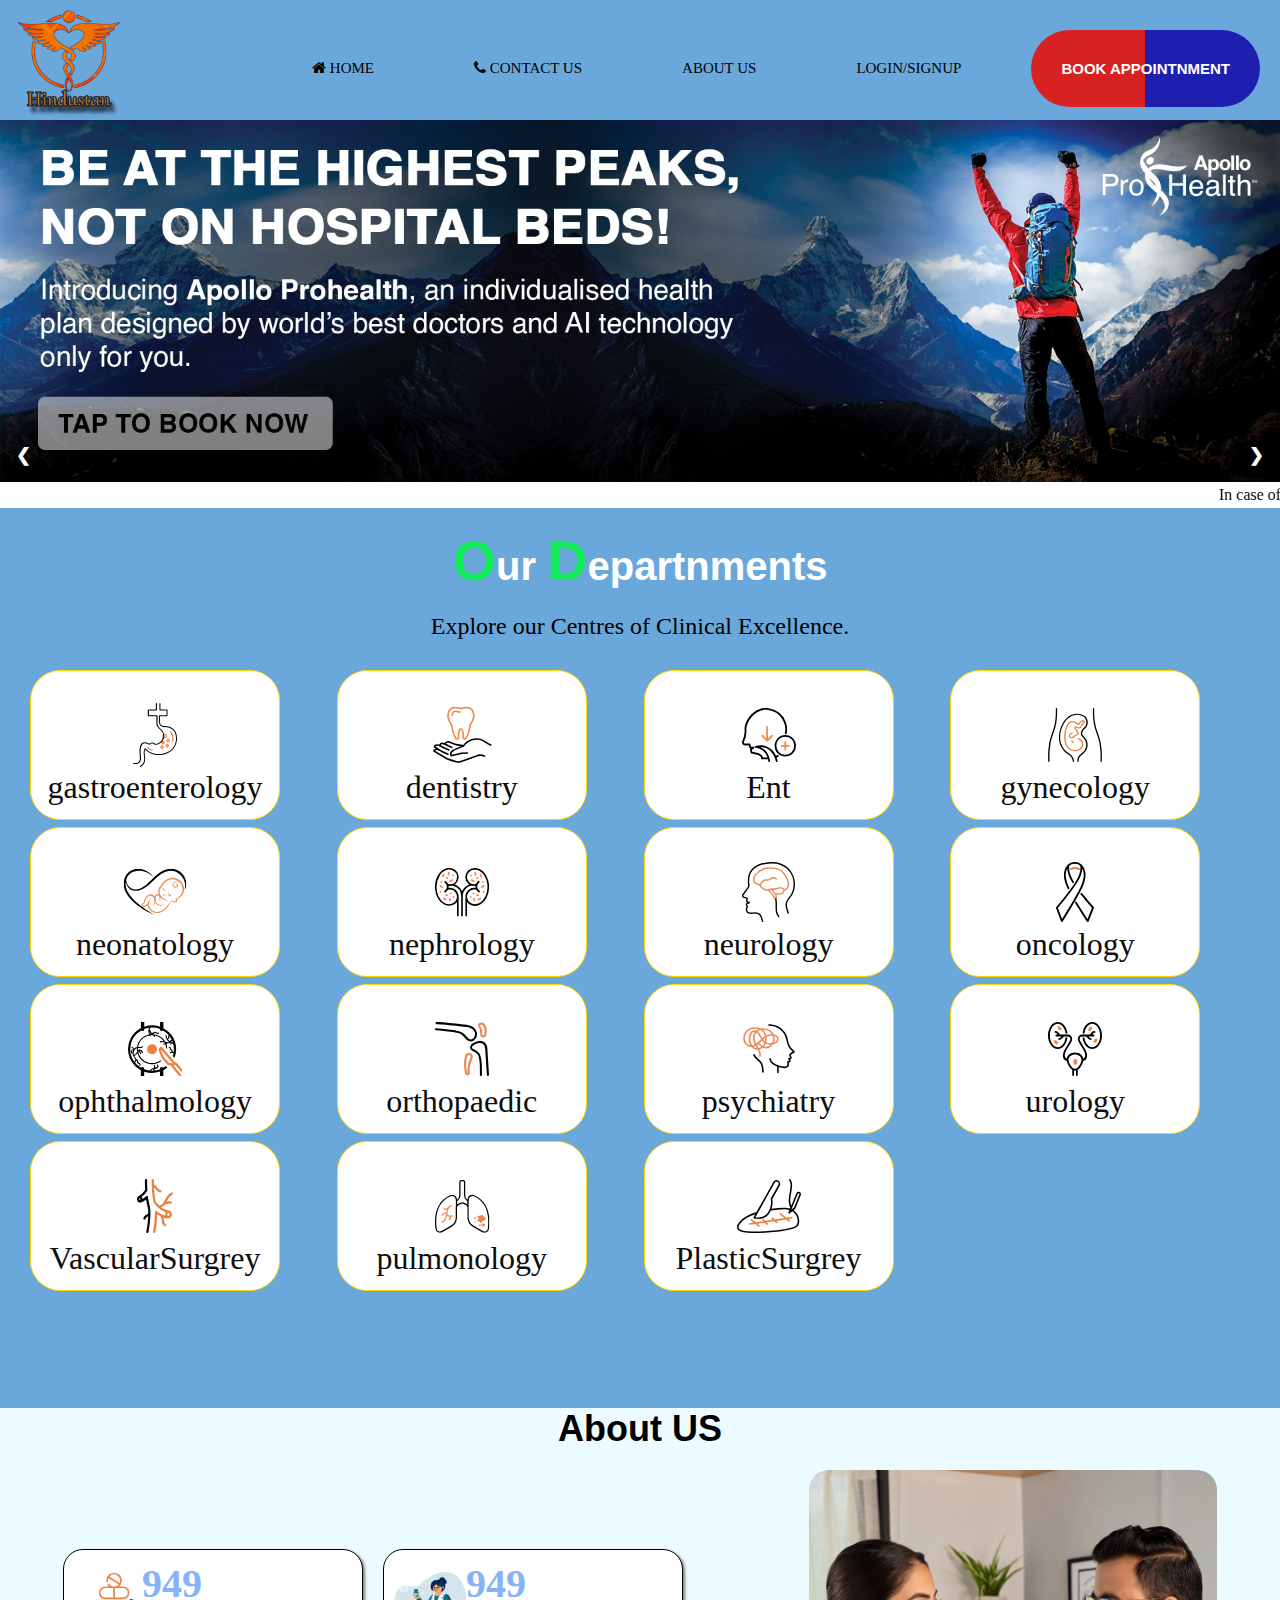
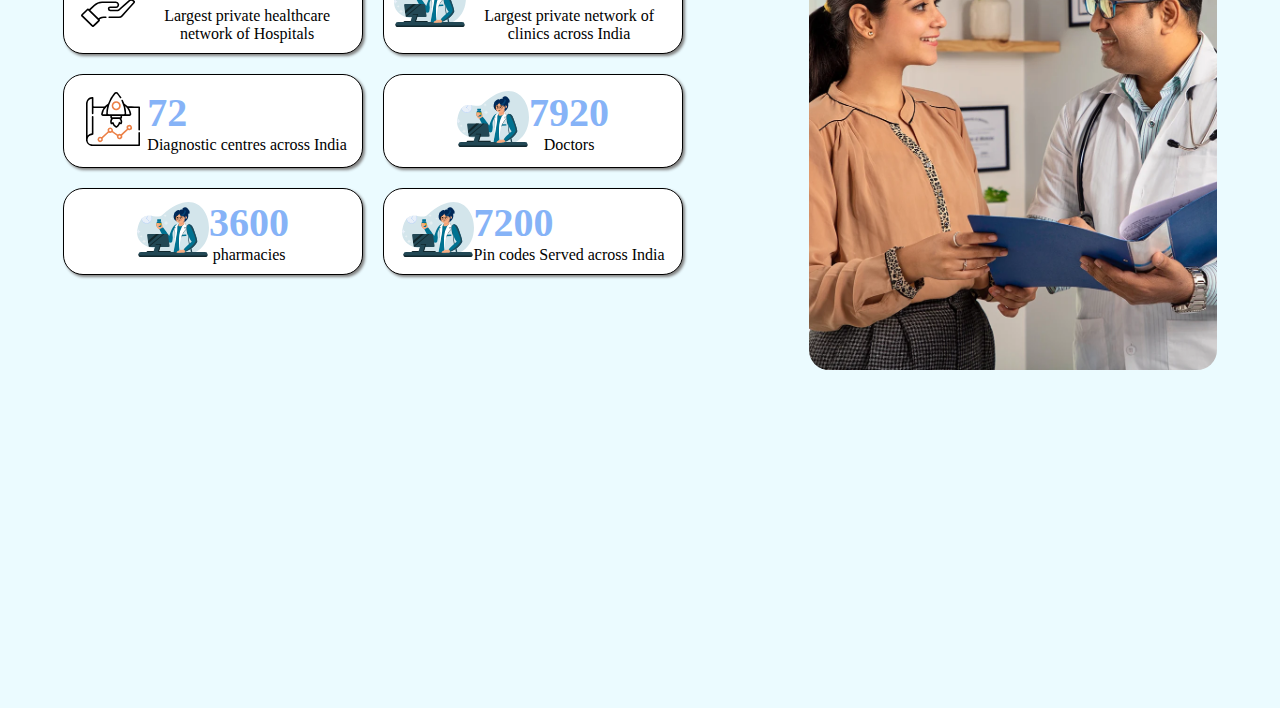
<file: index.html>
<!DOCTYPE html>
<html lang="en">

<head>
  <meta charset="UTF-8">
  <meta name="viewport" content="width=device-width, initial-scale=1.0">
  <title>University Mini Project</title>
  <link rel="stylesheet" href="style.css">
  <link rel="stylesheet" href="https://cdnjs.cloudflare.com/ajax/libs/font-awesome/4.7.0/css/font-awesome.min.css">
</head>

<body>
  <div class="navbar-container">
    <div class="logo">
      <img src="banner images/logo.png" alt="Hospital Logo" width="140px">
    </div>
    <div class="navbar">
      <ul>
        <li><a href="#"><i class="fa fa-home"> Home</i></a></li>
        <li><a href="contactus.html"><i class="fa fa-phone"></i>   Contact US</a></li>
        <li><a href="#aboutus" >About Us</a></li>
        <li><a href="signup.html" id="redirect">Login/Signup</a></li>
        <li><a href="appoinment.html" id="bkappointment" >Book Appointnment</a></li>
      </ul>
    </div>
  </div>
  <!-- Closed Nav Bar section ----- >Next main Section -->
  <div class="slideshow-container">

    <!-- Full-width images with number and caption text -->
    <div class="mySlides fade">

      <img src="banner images/Apollo Pro health Banner.jpg"style="width:100%">

    </div>

    <div class="mySlides fade">

      <img src="banner images/Apolo banner design 2.jpg" style="width:100%">

    </div>

    <div class="mySlides fade">

      <img src="banner images/banner for University Project.jpg" style="width:100%">

    </div>

    <!-- Next and previous buttons -->
    <a class="prev" onclick="plusSlides(-1)">&#10094;</a>
    <a class="next" onclick="plusSlides(1)">&#10095;</a>
    <marquee behavior="scrool" direction="">In case of Any Emergency call 911. Our Ambulance will Available On 24/7 ..We will provide Free Ambulance for Emergency
    </marquee>
  </div>


  <div class="ourdepartnment" id="ourdepartnment">
    <section id="department">
      <h1> <span id="dephead">O</span>ur <span id="dephead">D</span>epartnments</h1>
      <p id="departpara">Explore our Centres of Clinical Excellence.</p>
    </section>

    <!--  thisis for images grid content for department -->
    <main id="depimages">
      <div class="imagegriddepart">
        <img src="project hospital departnments svg/gastroenterology.svg" alt="">
        <h1>gastroenterology</h1>
      </div>
      <div class="imagegriddepart">
        <img src="project hospital departnments svg/dentistry.svg" alt="">
        <h1>dentistry</h1>
      </div>
      <div class="imagegriddepart">
        <img src="project hospital departnments svg/ent.svg" alt="">
        <h1>Ent</h1>
      </div>
      <div class="imagegriddepart">
        <img src="project hospital departnments svg/gynecology.svg" alt="">
        <h1>gynecology</h1>
      </div>
      <div class="imagegriddepart">
        <img src="project hospital departnments svg/neonatology.svg" alt="">
        <h1>neonatology</h1>
      </div>
      <div class="imagegriddepart">
        <img src="project hospital departnments svg/nephrology.svg" alt="">
        <h1>nephrology</h1>
      </div>
      <div class="imagegriddepart">
        <img src="project hospital departnments svg/neurology.svg" alt="">
        <h1>neurology</h1>
      </div>
      <div class="imagegriddepart">
        <img src="project hospital departnments svg/oncology_icon.svg" alt="">
        <h1>oncology</h1>
      </div>
      <div class="imagegriddepart">
        <img src="project hospital departnments svg/ophthalmology.svg" alt="">
        <h1>ophthalmology</h1>
      </div>
      <div class="imagegriddepart">
        <img src="project hospital departnments svg/orthopaedic.svg" alt="">
        <h1>orthopaedic</h1>
      </div>
      <div class="imagegriddepart">
        <img src="project hospital departnments svg/psychiatry.svg" alt="">
        <h1>psychiatry</h1>
      </div>
      <div class="imagegriddepart">
        <img src="project hospital departnments svg/urology.svg" alt="">
        <h1>urology</h1>
      </div>
      <div class="imagegriddepart">
        <img src="project hospital departnments svg/vascularsurgery.svg" alt="">
        <h1>VascularSurgrey</h1>
      </div>
      <div class="imagegriddepart">
        <img src="project hospital departnments svg/pulmonology.svg" alt="">
        <h1>pulmonology</h1>
      </div>
      <div class="imagegriddepart">
        <img src="project hospital departnments svg/plasticsurgery.svg" alt="">
        <h1>PlasticSurgrey</h1>
      </div>

    </main>
    <br>

  </div>
  <!--  End For department page -->
  <!-- Continue for About Us Page..... -->

  <div id="aboutus" >
    <div id="abtheading">
      <h1 id="abthead">About US</h1>
    </div>
    <div class="aboutuscontainer">
      <div class="aboutusgrid">
        <div class="card">
          <div class="aboutsimg"><img src="about  us page Images/private health hospiatal.svg" alt=""></div>
          <div class="aboutscontent">
            <div class="counter" data-target="1270">0</div>
            <p>Largest private healthcare network of Hospitals
            </p>
          </div>
        </div>
          <div class="card">
            <div class="aboutsimg"><img src="about  us page Images/pharmacies.svg" alt=""></div>
            <div class="aboutscontent">
              <div class="counter" data-target="1270">0</div>
              <p>Largest private network of clinics across India</p>
            </div>
          </div>
            <div class="card">
              <div class="aboutsimg"><img src="about  us page Images/adavanced diagnostic.svg" alt=""></div>
              <div class="aboutscontent">
                <div class="counter" data-target="73">0</div>
                <p>Diagnostic centres across India</p>
              </div>
            </div>
              <div class="card">
                <div class="aboutsimg"><img src="about  us page Images/pharmacies.svg" alt=""></div>
                <div class="aboutscontent">
                  <div class="counter" data-target="11000">0</div>
                  <p>Doctors
                  </p>
                </div>
              </div>
                <div class="card">
                  <div class="aboutsimg"><img src="about  us page Images/pharmacies.svg" alt=""></div>
                  <div class="aboutscontent">
                    <div class="counter" data-target="5000">0</div>
                    <p> pharmacies
                    </p>
                  </div>
                </div>
                  <div class="card">
                    <div class="aboutsimg"><img src="about  us page Images/pharmacies.svg" alt=""></div>
                    <div class="aboutscontent">
                      <div class="counter" data-target="10000">0</div>
                      <p>Pin codes Served across India
  
                      </p>
                      </div>
                    </div>
  
                  </div>
  
                    <div id="doctorimg">
                      <img src="about  us page Images/whychoseapollo_ah.webp" alt="" width="500px" height="500px">
                    </div>
                              
  
    </div>
    </div>






    <!-- This Is the Exit For Banners -->
  <script>
    //  Banner Scroll Script Is Start
    let slideIndex = 0;
    showSlides();

    function showSlides() {
      let i;
      let slides = document.getElementsByClassName("mySlides");
      for (i = 0; i < slides.length; i++) {
        slides[i].style.display = "none";
      }
      slideIndex++;
      if (slideIndex > slides.length) { slideIndex = 1 }
      slides[slideIndex - 1].style.display = "block";
      setTimeout(showSlides, 3000); // Change image every 2 seconds
    }
    //Banner scrool script is end.............................
    // Next/previous controls
    function plusSlides(n) {
      showSlides(slideIndex += n);
    }

    // Thumbnail image controls
    function currentSlide(n) {
      showSlides(slideIndex = n);
    }
  </script>

  <script type="module" src="script.js"></script>
</body>

</html>
</file>
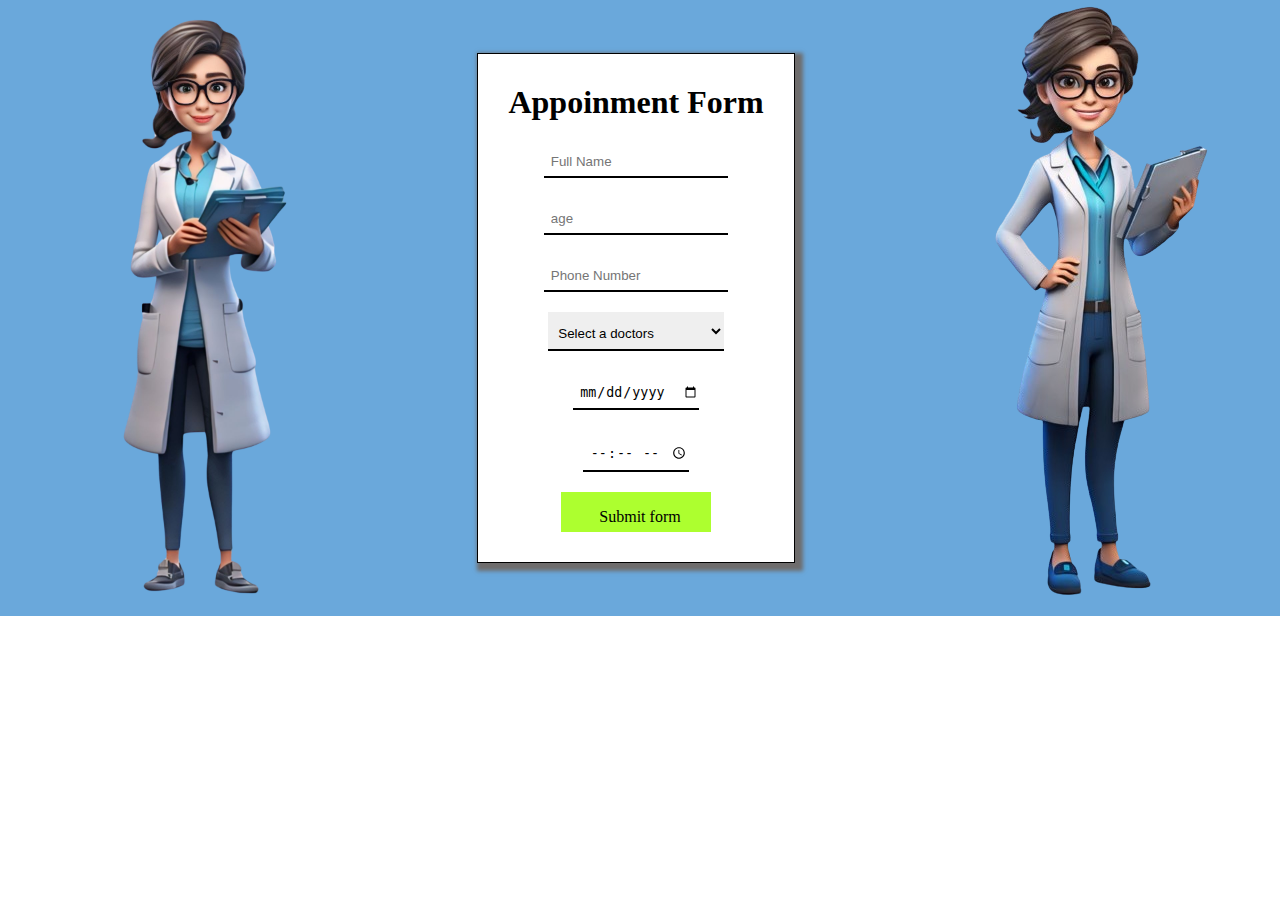
<file: appoinment.html>
<!DOCTYPE html>
<html lang="en">
<head>
  <meta charset="UTF-8">
  <meta name="viewport" content="width=device-width, initial-scale=1.0">
  <link rel="stylesheet" href="appoinment.css">
  <title>Appoinment Form</title>
</head>
<body>
  <div id="container">
          <div id="leftsideimage">
            <img src="appoinment images/appoinment-form-lady-doctor.png" alt="" height="600px">
          </div>
          <div class="appoinmentform">
            <form action="">
               <h1>Appoinment Form</h1>
              <input type="text" placeholder="Full Name" id="name">
              <input type="number" placeholder="age" id="age">
              <input type="text" id="phonenumber" placeholder="Phone Number">
                <div id="selectdoctor">

                  <select name="doctors" id="selectdoctor">
                    <option disabled selected value="">Select a doctors</option>
                    <option value="">Dr.balaji,MBBS,M.S,M.D</option>
                    <option value="">Dr.vinoth,MBBS,M.S,M.D</option>
                    <option value="">Dr.ram,MBBS,M.S,M.D</option>
                    <option value="">Dr.peter,MBBS,M.S,M.D</option>
                    <option value="">Dr.Adam,MBBS,M.S,M.D</option>
                  </select>

                </div>
                 <div class="date">
                  <input type="date" placeholder="date" id="date" name="date">
                  </div>
                  <div class="time">
                    <input type="time" placeholder="time" id="time" name="time">
                  </div>
                  <input type="submit" value="Submit form" id="submit">

            </form>
          </div>

          <div id="secondimg">
            <img src="appoinment images/appoinment-form-lady-doctor-2.png" alt="">
          </div>

  </div>
  <script src="javascript folder/appoinment.js"></script>
</body>
</html>
</file>
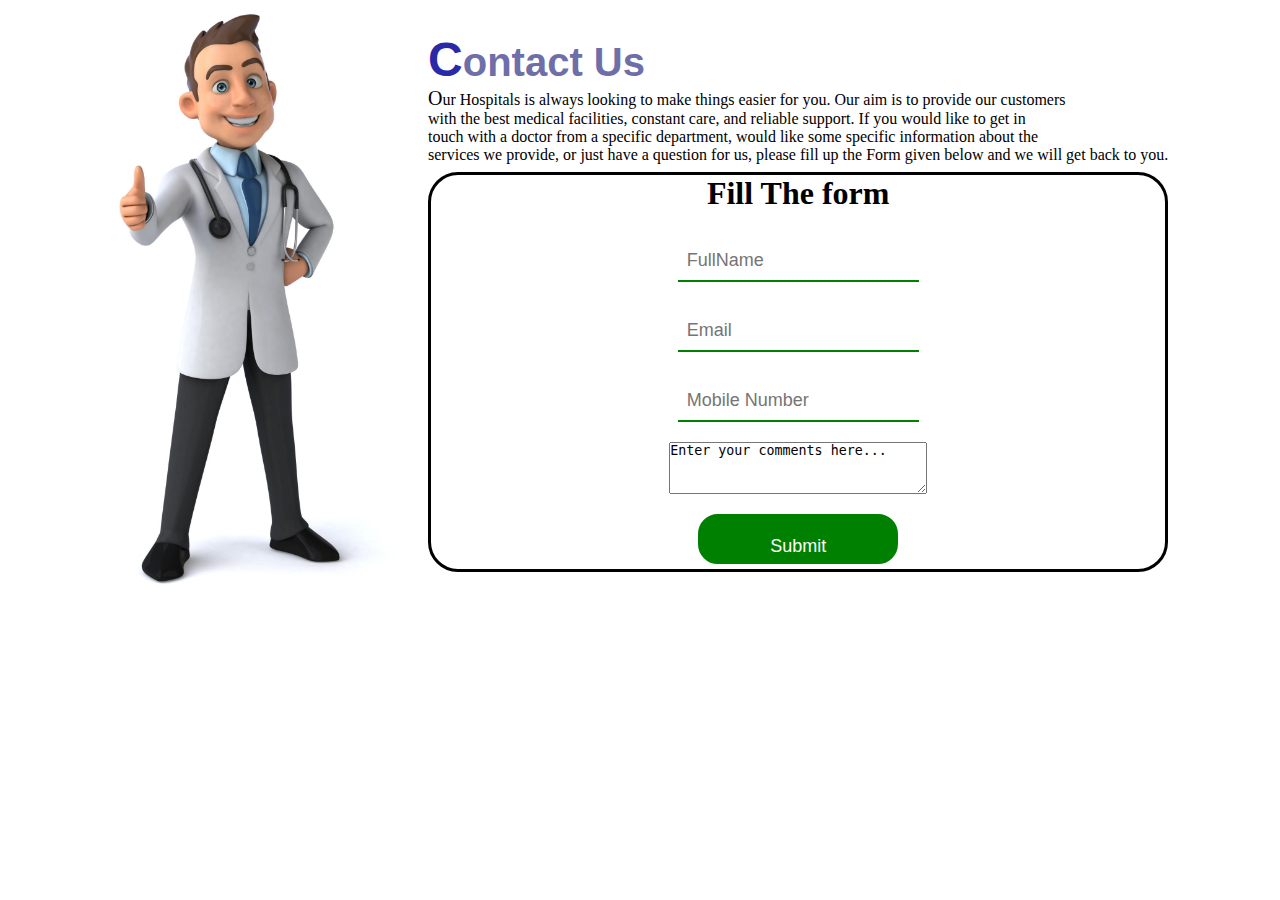
<file: contactus.html>
<!DOCTYPE html>
<html lang="en">
<head>
  <meta charset="UTF-8">
  <meta name="viewport" content="width=device-width, initial-scale=1.0">
  <link rel="stylesheet" href="contactus.css">
  <title>Contact us</title>
</head>
<body window.onload="alertload()">
  <div id="container">
    <div class="contactusimg">
      <img src="contact-image.jpg" alt="contact us Doctor Image" height="600px">
    </div>
       <div id="formcontainer">
        <div id="headingcontent">

          <div class="heading">  
            <h1> <span id="h1head">C</span>ontact Us</h1>
          </div>

          <div id="para">
            <p> Our Hospitals is always looking to make things easier for you. Our aim is to provide our customers <br>with the best medical facilities, constant care, and reliable support. If you would like to get in <br>touch with a doctor from a specific department, would like some specific information about the 
              <br>services we provide, or just have a question for us, please fill up the Form given below and we will get back to you.</p>
          </div>

</div> 
            <form action="" id="contactform" onsubmit="Emailsend(); reset(); return false;">
            <h1>Fill The form</h1>  
            <input type="text" id="name" name="name" placeholder="FullName">
            <input type="email" placeholder="Email" id="email" name="email">
           <input type="tel" placeholder="Mobile Number" id="mobilenumber">
            <textarea name="Comments" id="textarea1" cols="30" rows="10" placeholder="Enter A Comments" class="default-text">Enter your comments here... </textarea>
            <input type="submit" value="Submit" id="submit">
         
          </form>
       </div>
  </div>
  <script type="module" src="javascript folder/contactus.js"></script>
  <script src="https://smtpjs.com/v3/smtp.js">
  </script>
  
  <script>
      function Emailsend() {
    let name=document.getElementById('name').value;
  let email=document.getElementById("email").value;
  let number=document.getElementById("mobilenumber").value;
  let comment=document.getElementById("textarea1").value;
  let ebody=`
  <b>Name:</b>${name}
  <br>
   <b>Email:</b>${email}
   <br>
   <b>Phone number</b>${number}
   <br>
   <b>Comments:</b>${comment}
   <br>`
// ---------------------------------------------------------------------

    Email.send({
    SecureToken : "d35aa663-b52d-443a-b033-d70c870d308f",
    To : 'dbalaji467@gmail.com',
    From : "dbalaji467@gmail.com",
    Subject : "This is the subject" + email,
    Body : ebody
}).then(
  message => alert(message)
);
    
      }
  </script>
  
</body>
</html>
</file>
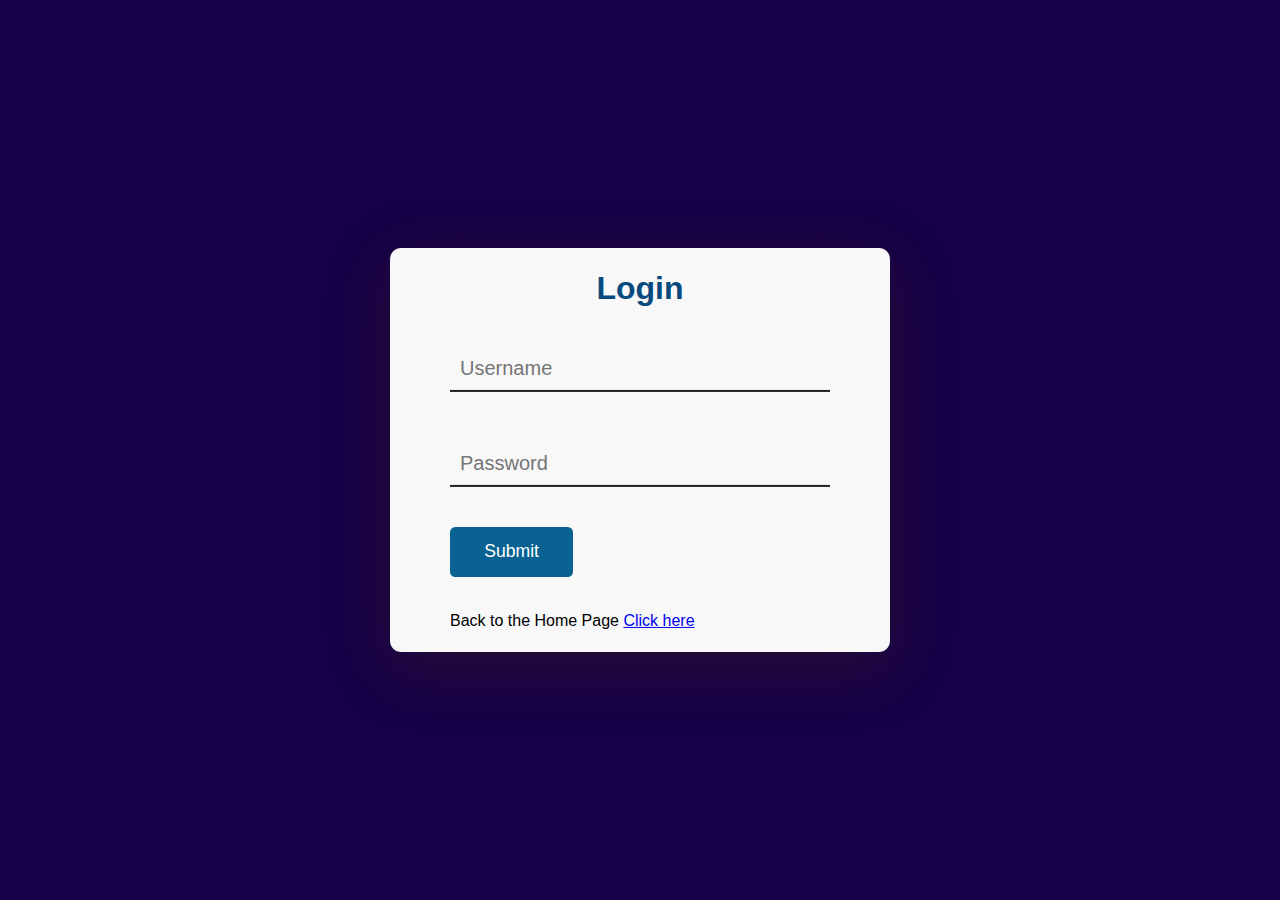
<file: login.html>
<!DOCTYPE html>
<html lang="en">
<head>
  <meta charset="UTF-8">
  <meta name="viewport" content="width=device-width, initial-scale=1.0">
  <title>Login Form</title>
  <style>
    * {
    padding: 0;
    margin: 0;
    box-sizing: border-box;
    font-family: "Poppins", sans-serif;
  }
  body {
    background-color: #180148;
  }
  .container {
    width: 31.25em;
    background-color: #f8f8f8;
    padding: 1.4em 3.75em;
    position: absolute;
    transform: translate(-50%, -50%);
    top: 50%;
    left: 50%;
    border-radius: 0.7em;
    box-shadow: 0 1em 4em rgba(71, 50, 4, 0.3);
  }
  h2{
    text-align: center;
    font-size: 32px;
    margin-bottom: 30px;
    color: rgb(6, 74, 127);
  }
  input,
  #submit {
    border: none;
    outline: none;
    display: block;
  }
  input {
    width: 100%;
    background-color: transparent;
    margin-bottom: 2em;
    font-size: 20px;
    padding: 1em 0 0.5em 0.5em;
    border-bottom: 2px solid #202020;
  }
  #submit {
    position: relative;
    left: 0;
    font-size: 1.1em;
    width: 7em;
    background-color: #096292;
    color: white;
    padding: 0.8em 0;
    margin-top: 2em;
    border-radius: 0.3em;
    margin-bottom: 2em;
  }
 
  </style>
</head>
<body>
  <div class="container">
    <form action="">

      <h2>Login</h2>
      <input type="text" placeholder="Username" id="username" />
      <input type="password" placeholder="Password" id="password" />
      <button id="submit">Submit</button>
      <p>Back to the Home Page <a href="index.html">Click here</a></p>
    </form>
</div>

<script type="module" src="javascript folder/login.js"></script>  
</body>
</html>
</file>
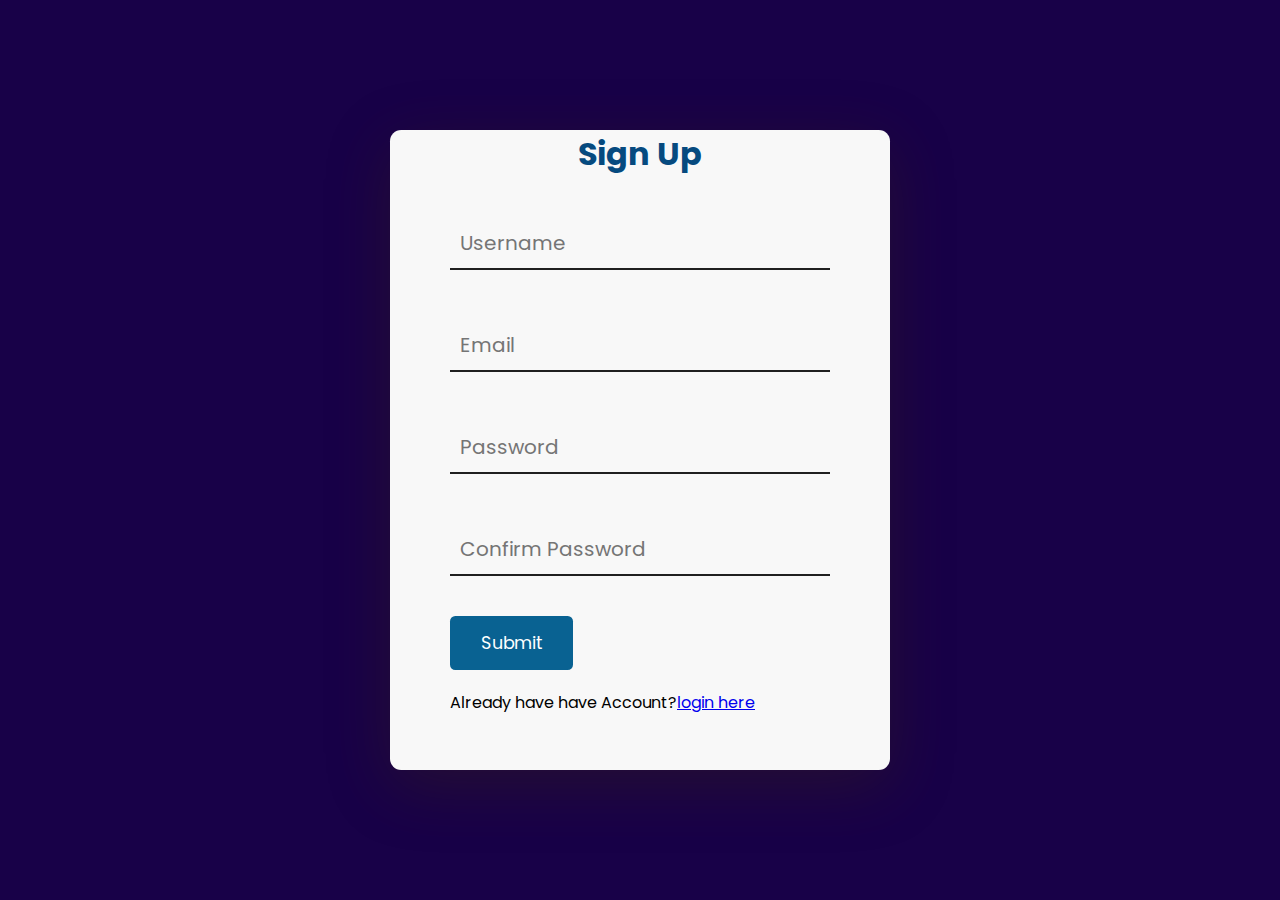
<file: signup.html>
<!DOCTYPE html>
<html lang="en">
<head>
  <meta charset="UTF-8">
  <meta name="viewport" content="width=device-width, initial-scale=1.0">
  <title>Signup Form </title>
  <link
      href="https://fonts.googleapis.com/css2?family=Poppins:wght@400;600&display=swap"
      rel="stylesheet"
    />
    <style>
      * {
    padding: 0;
    margin: 0;
    box-sizing: border-box;
    font-family: "Poppins", sans-serif;
  }
  body {
    background-color: #180148;
  }
  .container {
    width: 31.25em;
    background-color: #f8f8f8;
    padding: 0em 3.75em;
    position: absolute;
    transform: translate(-50%, -50%);
    top: 50%;
    left: 50%;
    border-radius: 0.7em;
    box-shadow: 0 1em 4em rgba(71, 50, 4, 0.3);
    height: 640px;
  }
  h2{
    text-align: center;
    font-size: 32px;
    margin-bottom: 30px;
    color: rgb(6, 74, 127);
  }
  input,
  #submit {
    border: none;
    outline: none;
    display: block;
  }
  input {
    width: 100%;
    background-color: transparent;
    margin-bottom: 2em;
    font-size: 20px;
    padding: 1em 0 0.5em 0.5em;
    border-bottom: 2px solid #202020;
  }
  #submit {
    position: relative;
    left: 0;
    font-size: 1.1em;
    width: 7em;
    background-color: #096292;
    color: white;
    padding: 0.8em 0;
    margin-top: 2em;
    border-radius: 0.3em;
  }
  #message-ref {
    font-size: 0.9em;
    margin-top: 1.5em;
    color: #34bd34;
    visibility: hidden;
  }
  #haveacc{
    margin-top: 20px;
  }
    </style>
</head>
<body>
  <div class="container">
        <h2>Sign Up</h2>
    <input type="text" placeholder="Username" id="username" />
    <span id="usernamespan"></span>
    <input type="text" placeholder="Email" id="Email">
   <input type="password" placeholder="Password" id="password"  />
   <span id="passwordspan"></span>
   <input type="password" placeholder="Confirm Password" id="confirmpassword">
   <span id="confirmpasswordspan"></span>
  <button id="submit" >Submit</button>
   <p id="haveacc"> Already have have Account?<a href="login.html">login here</a></p>
  <p id="message-ref">Signed Up Successfully!</p>
</div>

 <script type="module" src="/javascript folder/signup.js"></script>
</body>
</html>
</file>
<file: style.css>
*{
  padding: 0;
  margin: 0;
  box-sizing: border-box;
}
.navbar-container{
  display: flex;
  flex-direction: row;
  align-items: center;
  justify-content: space-between;
  background-color: #6aa8db;
  width: 100%;
  height: 120px;
}
/* .navbar-container .logo img{
  width: 50px;
  height: 50px;
} */
.navbar{
  width: auto;
  height: 100px;

}


.navbar ul{
  display: flex;
  flex-direction: row;
  justify-content: center;
  align-items: center;
  
  height: 100%;
}
.navbar ul li {
  text-align: center;

  list-style: none;
  text-transform: uppercase;
     height: 100%;
     width: 100%;
  padding: 20px;
  
}
.navbar ul li a{
  text-align: center;
  display: inline-block;
  color: black;
  text-decoration: none;
  text-wrap: nowrap;
  padding: 30px;
  font-size: 15px;
  /* background-color: rgb(233, 182, 54); */
}
.navbar ul li #bkappointment{
/* background-color: blueviolet; */
background: linear-gradient(to right, rgb(216, 33, 33) 50%, rgb(30, 30, 175) 50%); /* Red on the left, blue on the right */
font-size: 15px;
border-radius: 40px;
color: white;
font-family: sans-serif;
font-weight: 600;
}
.navbar ul li #bkappointment:hover{
  border: 1px solid black;
  color: #000000;
}

.navbar ul li a:hover{
  background-color: #ffffff;
  border-radius: 35px;
  /* border: 1px solid #29e969; */
  transition: 0.7s ease-in-out;
}

/*  this is end Of navbar style */
slideshow-container {
  max-width: 1000px;
  position: relative;
  margin: auto;
}

/* Hide the images by default */
.mySlides {
  display: none;
}

/* Next & previous buttons */
.prev, .next {
  cursor: pointer;
  position: absolute;
  top: 50%;
  width: auto;
  margin-top: -22px;
  padding: 16px;
  color: white;
  font-weight: bold;
  font-size: 18px;
  transition: 0.6s ease;
  border-radius: 0 3px 3px 0;
  user-select: none;
}

/* Position the "next button" to the right */
.next {
  right: 0;
  border-radius: 3px 0 0 3px;
}

/* On hover, add a black background color with a little bit see-through */
.prev:hover, .next:hover {
  background-color: rgba(0,0,0,0.8);
}

/* Caption text */
.text {
  color: #f2f2f2;
  font-size: 15px;
  padding: 8px 12px;
  position: absolute;
  bottom: 8px;
  width: 100%;
  text-align: center;
}

/* Number text (1/3 etc) */
.numbertext {
  color: #f2f2f2;
  font-size: 12px;
  padding: 8px 12px;
  position: absolute;
  top: 0;
}

/* The dots/bullets/indicators */
.dot {
  cursor: pointer;
  height: 15px;
  width: 15px;
  margin: 0 2px;
  background-color: #bbb;
  border-radius: 50%;
  display: inline-block;
  transition: background-color 0.6s ease;
}

.active, .dot:hover {
  background-color: #717171;
}

/* Fading animation */
.fade {
  animation-name: fade;
  animation-duration: 1.5s;
}

@keyframes fade {
  from {opacity: .4}
  to {opacity: 1}
}


.ourdepartnment{
    min-height: 100vh;
  
    background-color: #6aa8db;
    width: 100%; /* Add this line */

}

#department{
  /* background-color: #8b3d3d; */
  width: 100%;
  text-align: center;
  
}
#department h1{
  color: #ffffff;
  font-family: sans-serif;
  font-size: 2.5rem;
  font-weight: 800;
  padding: 20px 12px;
}
#departpara{
  font-size: 1.5rem;
  
}
#department #dephead{
  font-size: 3.5rem;
  color: #12eb5a;
}
#depimages{
  display: grid;
  /* grid-template-columns: repeat(4,1fr);*/
  grid-template-columns: repeat(auto-fill, minmax(250px, 1fr)); /* Adjust the min and max width as needed */

  grid-template-rows: auto;
  grid-gap: 7px;
  
  margin-left: 20px;
  margin: 30px;
}

#depimages >div{
  display: flex;
  flex-direction: column;
  align-items: center;
  justify-content: space-between;
  
  padding: 30px;
  width: 100%;
  max-width: 250px; /* Add a max-width to prevent items from stretching too much */

  height: 150px;
  background-color: white;
  border: 1px solid gold;
  border-radius: 30px;      
  }
  #depimages >div:hover{
    box-shadow: 3px 3px 3px 3px #554a4a;
    border: 3px solid gold;

  }

#depimages >div h1{
  color: #0e0d0d;
  font-family: 'Times New Roman';
  font-weight: 500;

}

#aboutus{
  background-color: #ebfbff;
   min-height: 100vh;
}
#abtheading{
  display: flex;
  flex-direction: row;
  align-items: center;
  justify-content: center;
}
#abtheading #abthead{
  font-size: 36px;
  font-weight: 600;
  font-family: sans-serif;
}
.aboutuscontainer{
  display: flex;
  flex-direction: row;
  align-items: center;
  justify-content: space-around;
}
.aboutusgrid{
  display: grid;
  grid-template-columns: repeat(2,1fr);
  grid-row: auto;
  gap: 20px;
}
.card{
  background-color: #ffffff;
  padding: 10px;
  border-radius: 20px;
  display: flex;
  flex-direction: row;
  align-items: center;
  justify-content: center;
  width: 300px;
  border: 1px solid black;
  box-shadow: 2px 2px 3px grey;
}
.card:hover{
  box-shadow: 3px 3px 3px grey;
  border: 2px solid gold;
}
.aboutscontent .counter{
  font-size: 40px;
  font-family: 'Segoe UI';
  font-weight: 800;
  color: #86b3f7;
}
.aboutscontent p{
  font-family:'Lucida Sans';
  text-align: center;
  font-weight: 500;
}
#doctorimg img{
  width: 100%;
  height: 500px;
  border-radius: 20px;
  margin-top: 20px;
}
</file>
<file: appoinment.css>
*{
  padding: 0;
  margin: 0;
  box-sizing: border-box;
}
#container{
  display: flex;
  flex-direction: row;
  align-items: center;
  justify-content: space-between;
  background-color: #6aa8db;
  /* min-height: 100vh; */
  width: 100%;
  min-width: 100vw;
}
.appoinmentform >form{
  display: flex;
  flex-direction: column;
  justify-content: space-between;
  align-items: center;
  gap: 20px;
  border: 1px solid black;
  padding: 30px;
  /* border-radius: 40px; */
  box-shadow: 4px 4px 4px 4px #6e6c6c;
  background-color: white;

}
input,select{
  padding: 1em 0 0.5em 0.5em;
  border: none;
  outline: none;
  border-bottom: 2px solid black;
  

}
#selectdoctor option{
  font-size: 20px;
  border: 1px solid black;
  
}
option{
  padding: 20px;
}
#submit{
  width: 150px;
  height: 40px;
  background-color: greenyellow;
  border: none;
  text-align: center;
  font-size: 16px;
  font-weight: 500;
  font-family: 'Franklin Gothic Medium';
}
#submit:hover{
  background-color: rgb(130, 180, 54);
}
</file>
<file: contactus.css>
*{
  padding: 0;
  margin: 0;
  box-sizing: border-box;
}

#container{
  display: flex;
  flex-direction: row;
  
  width: 100%;
  align-items: center;
  justify-content: center;
  gap: 10px;

}
#headingcontent{
  margin-bottom: 90px;
  height: 50px;
  padding: 0;
  
}
#contactform{
  display: flex;
  flex-direction: column;
  justify-content: center;
  align-items: center;
  gap: 20px;
  border: 3px solid black;
  margin-top: 10%;
  height: 400px;
  border-radius: 30px;
  
}
input{
  outline: none;
  border: none;
  border-bottom: 2px solid green;
  padding: 1em 0 0.5em 0.5em;
  font-size: 18px;


}
textarea{
  outline: none;

}
#submit{
  width: 200px;
  height: 50px;
  padding: 20px;
  border: 2px solid green;
  border-radius: 20px;
  margin-bottom: 5px;
  background-color: green;
  color: white;
}

#submit:hover{
background-color: rgb(61, 223, 61);
}
.heading h1{
  font-family: sans-serif;
  font-size: 2.5rem;
  font-weight: 700;
  color: rgb(110, 110, 168);

}

.heading #h1head{
  color:  rgb(42, 42, 168);
  font-size: 3rem;
}
 #para p{
  font-family:serif;
  font-weight: 500;
  word-wrap: wrap;
  

}
#para p::first-letter{
  font-size: 20px;
}

#para p::selection{
  background-color: rgb(47, 185, 47);
}
</file>
